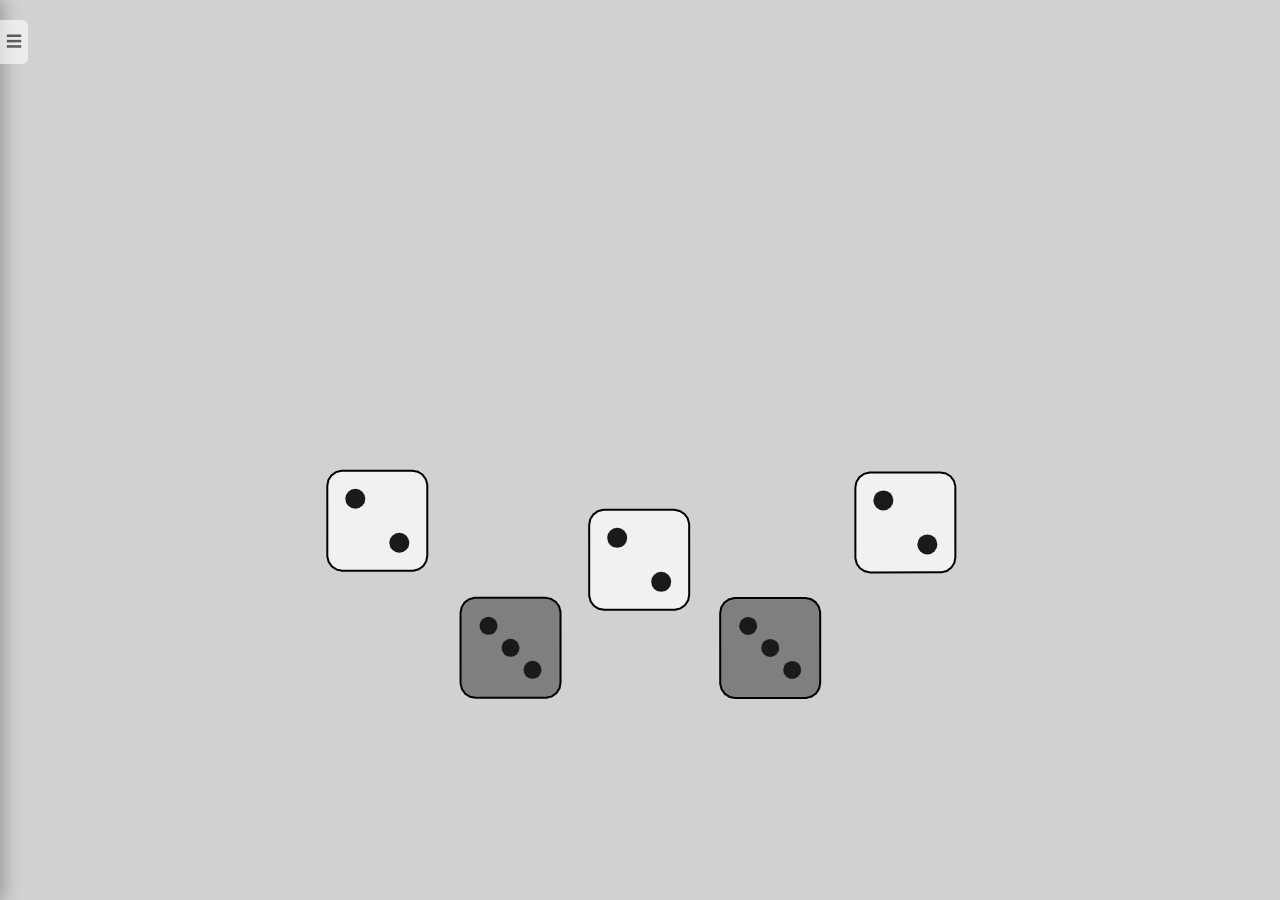
<file: index.html>
<!doctype html>

<html lang="ko">

<head>

  <meta charset="UTF-8" />

  <meta
    name="viewport"
    content="width=device-width, initial-scale=1.0, maximum-scale=1, user-scalable=no"
  />

  <title>과제 모음</title>


  <style>

    html,
    body {

      height: 100%;
      margin: 0;

      overflow: hidden;
      overscroll-behavior: none;

      -webkit-user-select: none;
      user-select: none;

      -webkit-touch-callout: none;

      font-family: sans-serif;

    }


    /* 목록은 화면 위로 미끄러져 나오는 서랍이라, 과제 화면 크기를 줄이지 않습니다. */
    #menu {

      position: fixed;

      top: 0;
      left: 0;

      width: 140px;
      height: 100%;

      padding: 20px;

      box-sizing: border-box;

      background: #ffffff;

      box-shadow: 4px 0 16px #0004;

      transform: translateX(-100%);

      transition: transform 0.25s ease;

      z-index: 10;

    }


    body.menu-open #menu {

      transform: translateX(0);

    }


    /* 왼쪽 가장자리에 붙은 탭: 누르면 목록이 열리고 닫힙니다. */
    #menu-tab {

      position: fixed;

      top: 20px;
      left: 0;

      width: 28px;
      height: 44px;

      padding: 0;

      border: 0;
      border-radius: 0 6px 6px 0;

      background: #ffffff;

      color: #121212;

      font-size: 16px;

      cursor: pointer;

      opacity: 0.6;

      transition: left 0.25s ease, opacity 0.15s ease;

      z-index: 11;

    }


    #menu-tab:hover,
    #menu-tab:focus-visible,
    body.menu-open #menu-tab {

      opacity: 1;

    }


    body.menu-open #menu-tab {

      left: 140px;

    }


    #menu a {

      display: block;

      margin-bottom: 10px;

      cursor: pointer;

      color: blue;

      text-decoration: underline;

    }


    #stage {

      position: fixed;

      top: 0;
      right: 0;
      bottom: 0;
      left: 0;

      overflow: hidden;

    }


    #viewer {

      display: block;

      width: 100%;
      height: 100%;

      border: 0;

    }


    /* 13_dicememo는 브라우저 90% 확대/축소와 같은 화면으로 보여줍니다.
       아이프레임을 1/0.9배 크기로 만든 뒤 0.9배로 줄여, 화면은 꽉 채우고 글자·요소 크기만 90%가 됩니다. */
    #stage.is-zoom-90 #viewer {

      width: calc(100% / 0.9);
      height: calc(100% / 0.9);

      transform: scale(0.9);
      transform-origin: 0 0;

    }

  </style>

</head>


<body>


  <button
    id="menu-tab"
    type="button"
    aria-controls="menu"
    aria-expanded="false"
    aria-label="과제 목록 열기"
    onclick="toggleMenu()">
    ☰
  </button>


  <div id="menu">

    <a onclick="loadHomework('dynamic-balance')">
      Homework1
    </a>

    <a onclick="loadHomework('Delete-Delete-Delete')">
      Homework2
    </a>

    <a onclick="loadHomework('13_dicememo')">
      imemoyoumemo
    </a>

  </div>


  <div id="stage">

    <iframe
      id="viewer"
      src="dynamic-balance/index.html">
    </iframe>

  </div>


  <script>

    function loadHomework(folderName) {

      document.getElementById("viewer").src =
        "./" + folderName + "/index.html";

      document.getElementById("stage").classList.toggle("is-zoom-90", folderName === "13_dicememo");

      toggleMenu(false);

    }


    function toggleMenu(open = !document.body.classList.contains("menu-open")) {

      document.body.classList.toggle("menu-open", open);

      const tab = document.getElementById("menu-tab");

      tab.setAttribute("aria-expanded", String(open));
      tab.setAttribute("aria-label", open ? "과제 목록 닫기" : "과제 목록 열기");
      tab.textContent = open ? "×" : "☰";

    }

  </script>


</body>

</html>
</file>
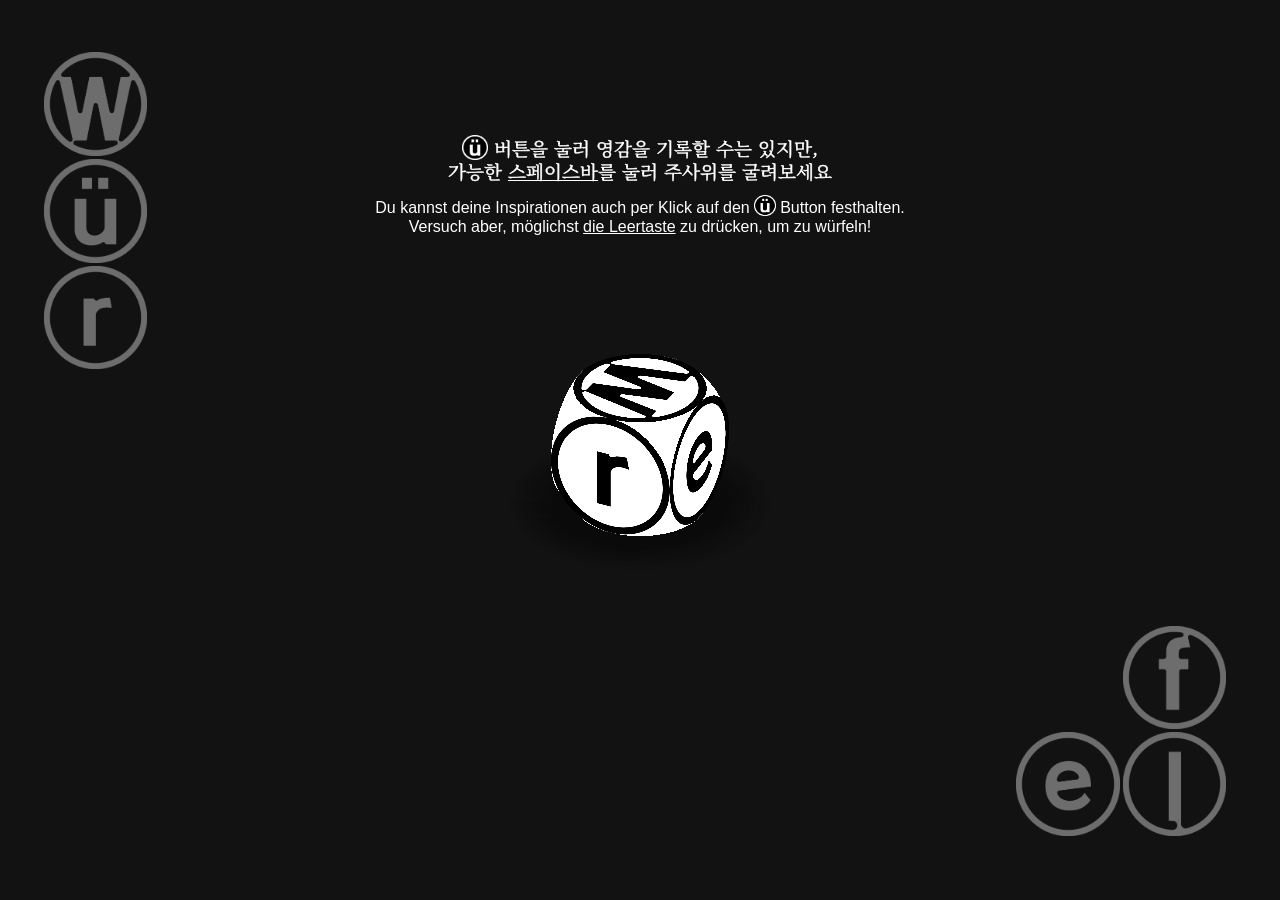
<file: 13_dicememo/index.html>
<!doctype html>
<html lang="ko">
<head>
  <meta charset="utf-8">
  <meta name="viewport" content="width=device-width, initial-scale=1">
  <!-- 아이패드 등 AppleMyungjo가 없는 기기에서도 지시문이 명조체로 보이도록 대체 글꼴을 불러옵니다. 맥에서는 AppleMyungjo가 먼저 쓰입니다. -->
  <link rel="preconnect" href="https://fonts.googleapis.com">
  <link rel="preconnect" href="https://fonts.gstatic.com" crossorigin>
  <link rel="stylesheet" href="https://fonts.googleapis.com/css2?family=Noto+Serif+KR:wght@400&display=swap">
  <title>Dice Memo</title>
  <style>
    * { box-sizing: border-box; }
    body { margin: 0; overflow: hidden; background: #121212; font-family: system-ui, sans-serif; }
    canvas { display: block; touch-action: none; }
    :root { --button-size: min(8.1vw, 13vh); }
    .instruction {
      position: fixed; z-index: 2; top: 15%; left: 50%;
      width: min(640px, 68vw); transform: translateX(-50%);
      text-align: center; color: #fff; pointer-events: none;
    }
    /* #121212 배경과 screen 합성 시 기본 버튼 색상은 #6d6d6d입니다. */
    .instruction[hidden] { display: none; }
    .instruction p { margin: 0; }
    .instruction .ko {
      font-family: "AppleMyungjo", "Batang", "Noto Serif KR", serif;
      font-size: 14pt; line-height: 16.8pt; font-weight: 400;
      -webkit-text-stroke: 0.5px currentColor;
    }
    .instruction .de {
      margin-top: 12px; font-family: "Apple SD Gothic Neo", sans-serif;
      font-size: 12pt; line-height: 14.4pt; font-weight: 400;
    }
    /* 안내 문구 속 작은 주사위 면: 화면 구석의 면 버튼과 같은 모양이라 그것이 버튼임을 알려줍니다. 여섯 면이 차례로 바뀝니다. */
    .inline-face { display: inline-block; width: 1.35em; height: 1.35em; vertical-align: -.24em; border-radius: 50%; }
    .inline-face img { display: block; width: 100%; height: 100%; filter: grayscale(1) invert(1); }
    .face-buttons { position: fixed; z-index: 3; display: grid; gap: 3px; mix-blend-mode: screen; }
    .face-buttons.left { top: 5.8%; left: 3.4%; grid-template-columns: var(--button-size); }
    .face-buttons.right {
      right: 4.2%; bottom: 7.1%;
      grid-template-columns: repeat(2, var(--button-size));
    }
    .face-button {
      width: var(--button-size); height: var(--button-size);
      padding: 0; border: 0; border-radius: 50%; background: transparent;
      cursor: pointer; opacity: 0.383966245; transition: opacity 160ms ease;
    }
    .face-button img { display: block; width: 100%; height: 100%; filter: grayscale(1) invert(1); }
    .face-button.is-selected { opacity: 1; }
    /* 터치 기기에서는 탭한 뒤 hover가 남지 않도록 실제 hover가 있는 기기에서만 적용합니다. */
    @media (hover: hover) { .face-button:hover { opacity: 1; } }
    /* 두 번 탭 확대와 탭 지연을 막고, 저장 안내도 누를 수 있게 합니다. */
    button, .save-hint { touch-action: manipulation; -webkit-tap-highlight-color: transparent; }
    .save-hint { cursor: pointer; }
    /* 클릭 후 스페이스바 입력으로 focus-visible이 되어도 외곽선을 표시하지 않습니다. */
    .face-button:focus, .face-button:focus-visible { outline: none; }
    .face-button[data-face="4"] { grid-column: 2; }
    .face-button[data-face="5"] { grid-column: 1; grid-row: 2; }
    .face-button[data-face="6"] { grid-column: 2; grid-row: 2; }
    @media (max-width: 600px) {
      :root { --button-size: min(13vw, 10vh); }
      .instruction { top: 20%; width: 90vw; }
      .instruction .ko { font-size: 12pt; line-height: 14.4pt; }
      .instruction .de { font-size: 10pt; line-height: 12pt; }
    }
    .memo {
      position: fixed;
      z-index: 2;
      margin: 0;
      padding: 16px;
      border: 0;
      border-radius: 2px;
      background: #fff;
      color: #222;
      font: 14px/1.6 system-ui, sans-serif;
      resize: none;
      box-shadow: 0 10px 30px #0005;
    }
    .memo::placeholder { color: #929292; }
    .memo:focus { outline: 2px solid #c9c9c9; outline-offset: 3px; }
    .memo[hidden] { display: none; }
    .add-note {
      position: fixed; z-index: 3; bottom: 30px; left: 50%; transform: translateX(-50%);
      border: 1px solid #ffffff35; border-radius: 999px; padding: 9px 15px;
      background: #121212; color: #a9afbd; font: 11px system-ui, sans-serif;
      letter-spacing: .08em; cursor: pointer;
    }
    .add-note:hover { color: #fff; border-color: #ffffff75; }
    .add-note:focus-visible { outline: 2px solid #fff; outline-offset: 4px; }
    #noteBoard { position: fixed; inset: 0; pointer-events: none; z-index: 2; }
    .note-card { position: absolute; background: white; border-radius: 2px; box-shadow: 0 10px 30px #0005; pointer-events: auto; }
    .note-card textarea { width: 100%; height: 100%; border: 0; padding: 32px 16px 16px; resize: none; background: transparent; color: #222; font: 14px/1.6 system-ui, sans-serif; border-radius: inherit; }
    .note-card textarea:focus { outline: 2px solid #c9c9c9; outline-offset: 3px; }
    .note-card textarea::placeholder { color: #929292; }
    .note-handle { position: absolute; top: 0; left: 0; right: 28px; height: 26px; line-height: 20px; text-align: center; color: #b4b4b4; cursor: grab; touch-action: none; user-select: none; }
    .note-handle:focus-visible { outline: 2px solid #999; outline-offset: -2px; }
    .dragging .note-handle { cursor: grabbing; }
    .dragging { box-shadow: 0 14px 40px #0008; }
    .note-close { position: absolute; top: 3px; right: 5px; padding: 0 4px; background: transparent; border: 0; color: #888; font-size: 18px; cursor: pointer; }
    .note-close:hover { color: #222; }
  </style>
  <link rel="stylesheet" href="writing.css?v=overlay-11">
  <script src="paper-curl.js?v=1"></script>
  <script src="seed-notes.js?v=3"></script>
  <script src="writing.js?v=dice-9"></script>
  <script src="../p5.min.js"></script>
  <script src="sketch.js?v=dice-4"></script>
  <script src="notes.js?v=notes-drag-3"></script>
  <link rel="stylesheet" href="remember.css?v=5">
  <script src="remember.js?v=2"></script>
  <link rel="stylesheet" href="memo-theme.css?v=6">
  <link rel="stylesheet" href="find.css?v=4">
  <script src="find.js?v=4"></script>
<script src="../addons/matter.min.js"></script>
<script src="lolling.js?v=5"></script>
<link rel="stylesheet" href="lolling.css?v=5">
<link rel="stylesheet" href="experiment.css?v=14">
<script src="experiment.js?v=5"></script>
<link rel="stylesheet" href="ui-style.css?v=10">
</head>
<body>
  <!-- 화면 이름표: 열린 화면에 따라 왼쪽 위 구석에 표시됩니다(시작 화면에서는 숨김). -->
  <div id="viewLabel" aria-hidden="true"></div>
  <main></main>
  <div id="noteBoard"></div>
  <textarea id="wMemo" class="memo" hidden aria-label="W 메모지"></textarea>
  <section class="instruction" aria-label="사용 안내">
    <p class="ko" lang="ko"><span class="inline-face" aria-hidden="true"><img src="assets/face-1.png" alt=""></span> 버튼을 눌러 영감을 기록할 수는 있지만,<br>가능한 <u>스페이스바</u>를 눌러 주사위를 굴려보세요</p>
    <p class="de" lang="de">Du kannst deine Inspirationen auch per Klick auf den <span class="inline-face" aria-hidden="true"><img src="assets/face-1.png" alt=""></span> Button festhalten.<br>Versuch aber, möglichst <u>die Leertaste</u> zu drücken, um zu würfeln!</p>
  </section>
  <nav class="face-buttons left" aria-label="W ü r">
    <button class="face-button" data-face="1" type="button" aria-label="W"><img src="assets/face-1.png" alt=""></button>
    <button class="face-button" data-face="2" type="button" aria-label="ü"><img src="assets/face-2.png" alt=""></button>
    <button class="face-button" data-face="3" type="button" aria-label="r"><img src="assets/face-3.png" alt=""></button>
  </nav>
  <nav class="face-buttons right" aria-label="f e l">
    <button class="face-button" data-face="4" type="button" aria-label="f"><img src="assets/face-4.png" alt=""></button>
    <button class="face-button" data-face="5" type="button" aria-label="e"><img src="assets/face-5.png" alt=""></button>
    <button class="face-button" data-face="6" type="button" aria-label="l"><img src="assets/face-6.png" alt=""></button>
  </nav>
  <section id="writingView" hidden aria-label="W 기록하기">
    <section id="findArchive" aria-label="날짜로 고르는 이전 메모"></section>
    <p id="findStatus" role="status" aria-live="polite"></p>
    <section class="overlay-source-stack" aria-label="무작위 이전 기록 두 개">
      <article class="source-note source-note-back">
        <p class="source-text"></p><h2 class="source-date writing-serif"></h2>
      </article>
      <article class="source-note source-note-front">
        <h2 class="source-date writing-serif"></h2><p class="source-text"></p>
      </article>
    </section>
    <button id="writingClose" class="writing-close" type="button" aria-label="시작화면으로 돌아가기" title="닫기 (Esc)"></button>
    <div class="writing-column">
      <p class="writing-prompt writing-serif">지금 당신의 머리 속에는<br>어떤 생각이 떠오르나요?</p>
      <div class="writing-date-area">
          <button id="writingDateButton" class="date-button writing-serif" type="button" aria-expanded="false" aria-controls="writingDatePanel"></button>
          <div id="writingDatePanel" class="date-panel" hidden>
            <input id="writingDate" type="date" aria-label="기록 날짜 변경">
          </div>
      </div>
      <div class="paper-stack">
        <article id="writingPaper" class="writing-paper">
          <textarea id="writingInput" class="writing-input" aria-label="기록 내용" aria-describedby="saveHint" spellcheck="false"></textarea>
          <p id="saveHint" class="save-hint writing-serif" title="Shift+Enter로 줄바꿈">ENTER로 저장하기</p>
        </article>
      </div>
    </div>
  </section>
  <section id="rememberView" hidden aria-label="R 기억하기">
    <button id="rememberClose" class="writing-close" type="button" aria-label="기억하기 닫기" title="닫기 (Esc)"></button>
    <div class="remember-center">
      <div id="rememberDeck" tabindex="0" role="region" aria-label="저장한 기록 카드" aria-describedby="rememberHint"></div>
      <nav class="memory-nav" aria-label="기록 넘기기">
        <button id="memoryPrevious" type="button" aria-label="이전 기록">←</button>
        <span id="rememberStatus" role="status" aria-live="polite"></span>
        <button id="memoryNext" type="button" aria-label="다음 기록">→</button>
      </nav>
      <p id="rememberHint"></p>
    </div>
  </section>
<section id="lollingView" hidden aria-label="L 유희하기">

<div id="lollingField"></div><p id="lollingEmpty" hidden>저장한 메모가 아직 없어요. W 기록하기에서 생각을 남겨주세요.</p>
<button id="lollingClose" class="writing-close" aria-label="유희하기 닫기" title="닫기 (Esc)"></button></section>
  <section id="experimentView" hidden aria-label="E 실험하기">
    <p id="experimentEmpty" hidden>저장한 메모가 아직 없어요. W 기록하기에서 생각을 남겨주세요.</p>
    <div class="experiment-stage">
      <div class="experiment-machine">
        <div id="experimentReels" role="group" aria-label="무작위 기록 세 줄"></div>
        <button id="experimentLever" class="slot-lever" type="button" aria-label="손잡이를 당겨 다시 돌리기" title="손잡이 당기기 (Space)">
          <span class="lever-base"></span><span class="lever-arm"><span class="lever-knob"></span></span>
        </button>
      </div>
      <div class="experiment-lower">
      <p id="experimentStatus" role="status" aria-live="polite"></p>
      <div class="experiment-paper">
        <textarea id="experimentInput" aria-label="조합을 보고 떠오른 생각" aria-describedby="experimentSaveHint" placeholder="세 기록을 나란히 두고 떠오른 생각을 적어보세요" spellcheck="false"></textarea>
        <p id="experimentSaveHint" class="save-hint writing-serif" title="Shift+Enter로 줄바꿈">ENTER로 저장하기</p>
      </div>
      </div>
    </div>
    <button id="experimentClose" class="writing-close" type="button" aria-label="실험하기 닫기" title="닫기 (Esc)"></button>
  </section>
</body>
</html>
</file>
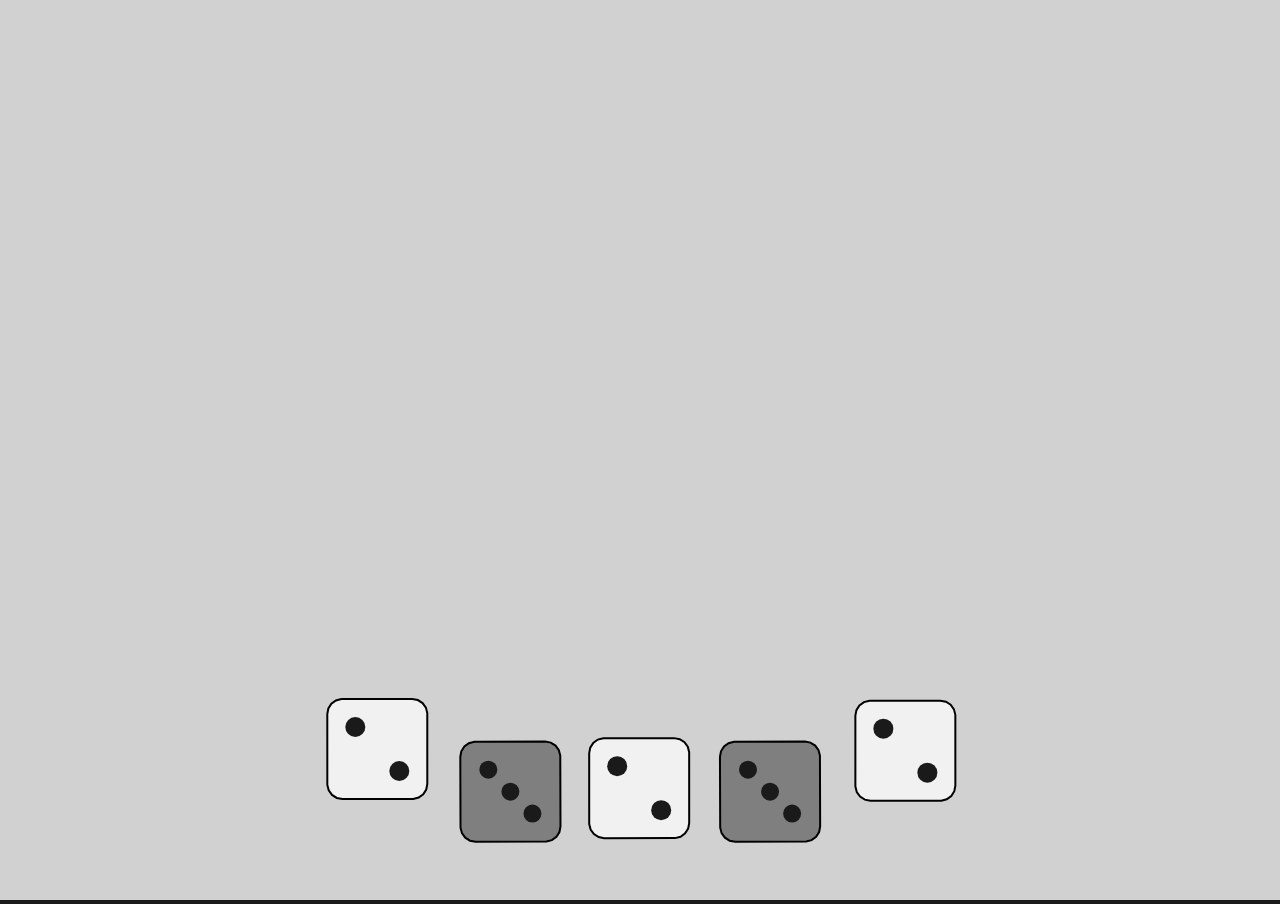
<file: dynamic-balance/index.html>
<!doctype html>
<html lang="">
  <head>
    <meta charset="utf-8" />
    <meta name="viewport" content="width=device-width, initial-scale=1.0" />
    <title>p5.js example</title>
    <style>
      body {
        padding: 0;
        margin: 0;
        background-color: #1b1b1b;

        overflow: none;
        overscroll-behavior: none;
        user-select: none;
        -webkit-user-select: none;
        -webkit-touch-callout: none;
      }
    </style>
    <script src="../p5.min.js"></script>
    <!-- <script src="../addons/p5.sound.js"></script> -->
    <script src="../addons/matter.js"></script>
    <script src="sketch.js"></script>
  </head>

  <body>
    <main></main>
  </body>
</html>
</file>
<file: 13_dicememo/writing.css>
body.is-writing .face-buttons, body.is-writing .instruction { display: none; }
#writingView[hidden] { display: none; }
#writingView { position: fixed; inset: 0; z-index: 4; pointer-events: none; }
.writing-close { position: absolute; right: 2%; top: 3%; width: clamp(40px, 4vw, 78px); aspect-ratio: 1; border: 0; padding: 0; background: #6d6d6d; mask: url('assets/buttonX.png') center / contain no-repeat; -webkit-mask: url('assets/buttonX.png') center / contain no-repeat; cursor: pointer; pointer-events: auto; }
.writing-close:hover, .writing-close:focus-visible { background: #fff; }
.writing-label { position: absolute; left: 58%; top: 13%; margin: 0; color: #bcbcbc; font: 16px 'Apple SD Gothic Neo', sans-serif; }
.writing-column { position: absolute; top: 14.8%; right: 7.8%; width: 24.7%; height: 74.2%; display: flex; flex-direction: column; pointer-events: auto; }
.writing-prompt { color: #fff; text-align: center; margin: 0 0 30px; }
.writing-serif { font-family: 'AppleMyungjo', 'Batang', 'Noto Serif KR', serif; font-size: 14pt; line-height: 16.8pt; font-weight: 400; -webkit-text-stroke: .5px currentColor; }
.paper-stack { position: relative; flex: 1; min-height: 0; perspective: 1400px; background: #fff; }
.writing-paper { position: absolute; inset: 0; background: #fff; display: flex; flex-direction: column; padding: 22px 12% 28px; transform-origin: center top; backface-visibility: hidden; }
.date-button { border: 0; padding: 0; background: none; color: #121212; cursor: pointer; text-align: left; white-space: nowrap; }
.date-button::before { content: '▼'; margin-left: -20px; margin-right: 16px; font-size: 14px; }
.date-panel { background: #fff; padding: 12px 0; }
.date-panel input { width: 100%; font: 16px 'Apple SD Gothic Neo', sans-serif; }
.writing-input { flex: 1; min-height: 0; width: 100%; margin-top: 40px; padding: 0; border: 0; outline: none; resize: none; color: #121212; caret-color: #000; background: transparent; font: 14px/1.5 'Apple SD Gothic Neo', sans-serif; }
.save-hint { margin: 24px 0 0; text-align: center; color: #bcbcbc; font-size: 12pt; line-height: 14.4pt; }
.paper-copy { pointer-events: none; z-index: 2; white-space: pre-wrap; overflow: visible; backface-visibility: visible; transform-style: preserve-3d; }
.paper-copy > * { backface-visibility: hidden; }
/* 뒤집힌 면은 글씨가 비치지 않는 흰 종이로 표시합니다. */
.paper-copy::after { content: ''; position: absolute; inset: 0; background: linear-gradient(to bottom, #e9e9e9, #fff 24%, #f5f5f5); transform: rotateX(180deg) translateZ(1px); backface-visibility: hidden; }
.paper-copy .saved-body { flex: 1; margin-top: 40px; overflow: hidden; font: 14px/1.5 'Apple SD Gothic Neo', sans-serif; }
@media (max-width: 1000px) {
 .writing-column { right: 6%; width: 36%; }
 .writing-label { left: 43%; }
}
@media (max-width: 600px) {
 .writing-column { top: 12%; right: 7%; width: 86%; height: 68%; }
 .writing-label { top: 4%; left: 7%; }
 .writing-prompt { margin-bottom: 20px; }
 .writing-paper { padding: 20px 10% 22px; }
 .writing-input { margin-top: 28px; }
 .writing-close { top: 3%; right: 6%; }
}
@media (max-height: 500px) and (min-width: 601px) {
 .writing-column { top: 8%; height: 87%; width: 42%; right: 9%; }
 .writing-prompt { margin-bottom: 12px; }
 .writing-label { left: 30%; }
 .writing-input { margin-top: 20px; }
}

/* 곡면의 각 조각은 앞면 글씨와 흰 뒷면을 독립적으로 표시합니다. */
.paper-curl { position: absolute; inset: 0; z-index: 3; pointer-events: none; transform-style: preserve-3d; }
.paper-curl-tile { position: absolute; left: 0; top: 0; transform-origin: 0 0; transform-style: preserve-3d; }
.paper-curl-front, .paper-curl-back { position: absolute; inset: 0; backface-visibility: hidden; }
.paper-curl-front { overflow: hidden; background: white; }
.paper-curl-back { background: #bcbcbc; transform: rotateY(180deg) translateZ(0.1px); }
.paper-curl-content { margin: 0; transform: none; transform-style: flat; }
.paper-curl-content::after { display: none; }
.paper-curl-shade { position: absolute; inset: 0; background: #000; pointer-events: none; }

/* 새 종이에 떨어지는 부드러운 그림자: 휘어진 면과 분리해 격자 무늬를 방지합니다. */
.paper-cast-shadow { position: absolute; top: 0; left: 0; width: 100%; z-index: 2; pointer-events: none; background: linear-gradient(to bottom, #0002, #000b); transform-origin: center top; }
.paper-curl { transform-origin: center top; }

/* W 기록하기 전용 흰색 테마 */
body.is-writing { background: #fff; }
.writing-prompt { color: #121212; margin-bottom: 0; -webkit-text-stroke: 1px currentColor; }
.writing-date-area { margin-top: 3.75vh; margin-bottom: 14px; padding: 0 15%; }
.date-panel { background: #fff; }
.paper-stack, .writing-paper, .paper-curl-front { background: #121212; }
.writing-paper { color: #fff; }
.writing-input { color: #fff; caret-color: #fff; margin-top: 0; }
.save-hint { color: #bcbcbc; }
.paper-copy .saved-body { margin-top: 0; }
.writing-close { background: #bcbcbc; }
.writing-wordmark { position: absolute; left: 4.2%; top: 8%; width: 48.5%; pointer-events: none; user-select: none; }
.writing-distort { display: block; width: 100%; height: auto; }
@media (min-width: 601px) and (max-width: 1000px) {
  .writing-wordmark { width: 51%; }
}
@media (max-width: 600px) {
  .writing-wordmark { width: 86%; left: 7%; top: 7%; }
  .writing-column { top: 29%; height: 51%; }
  .writing-date-area { margin-top: 16px; margin-bottom: 12px; padding: 0 10%; }
}
@media (max-height: 500px) and (min-width: 601px) {
  .writing-wordmark { width: 43%; top: 15%; }
  .writing-date-area { margin-top: 12px; margin-bottom: 10px; }
}

/* Ü 중첩하기: 과거 두 기록과 새 기록을 나란히 배치합니다. */
.overlay-wordmark, .overlay-source-stack { display: none; }
.is-overlay .writing-wordmark { display: none; }
.is-overlay .overlay-wordmark { display: block; position: absolute; left: 4.2%; top: 9%; width: 33.5%; }
.overlay-wordmark img { display: block; width: 100%; height: auto; }
.is-overlay .overlay-source-stack { display: block; position: absolute; left: 41.4%; top: 12%; width: 23.9%; height: 77%; pointer-events: auto; }
.source-note { position: absolute; margin: 0; width: 100%; padding: 28px 12%; display: flex; flex-direction: column; }
.source-date { margin: 0; text-align: center; flex: none; }
.source-text { margin: 0; white-space: pre-wrap; overflow-wrap: anywhere; font: 14px/1.4 'Apple SD Gothic Neo', sans-serif; overflow-y: auto; min-height: 0; }
.source-note-back { top: 26.4%; bottom: 0; background: #333; color: white; padding-top: 34%; }
.source-note-back .source-text { position: absolute; top: calc(36.82% + 18px); bottom: 88px; left: 12%; right: 12%; }
.source-note-back .source-date { margin-top: auto; }
.source-note-front { top: 0; height: 53.5%; background: #bcbcbc; color: #121212; padding: 28px 5.5% 20px; }
.source-note-front .source-text { margin-top: auto; max-height: 56%; border-radius: 24px; padding: 20px 7%; background: #bcbcbc; position: relative; }
/* 겹친 구간은 어두운 바탕 위에 회색 메모가 얹힌 모양입니다. */
.source-note-front { background: linear-gradient(to bottom, #bcbcbc 49%, #242424 49%); }
.source-note-front.is-empty .source-text { color: #333; }
.is-overlay .writing-prompt { min-height: 44.8px; }
.is-overlay .writing-column { height: 48%; top: 14%; }
.is-overlay .writing-date-area { margin-top: 3.5vh; }
.is-overlay .writing-paper { padding: 24px 7% 22px; }
@media (min-width: 601px) and (max-width: 1000px) {
  .is-overlay .overlay-wordmark { left: 3%; width: 28%; }
  .is-overlay .overlay-source-stack { left: 33%; width: 29%; }
  .is-overlay .writing-column { right: 3%; width: 32%; height: 62%; }
  .source-note { padding-left: 8%; padding-right: 8%; }
  .source-date { font-size: 11pt; line-height: 1.3; }
}
@media (max-width: 600px) {
  body.is-overlay { overflow-y: auto; }
  .is-overlay #writingView { position: absolute; min-height: 1250px; height: max(100vh,1250px); }
  .is-overlay .overlay-wordmark { left: 7%; top: 36px; width: 44%; }
  .is-overlay .overlay-source-stack { left: 7%; top: 270px; width: 86%; height: 420px; }
  .is-overlay .writing-column { left: 7%; right: auto; top: 740px; width: 86%; height: 460px; }
  .is-overlay .writing-close { position: fixed; }
  .source-note-back { padding-top: 30%; }
}
</file>
<file: 13_dicememo/remember.css>
#rememberView[hidden] { display: none; }
#rememberView { position: fixed; inset: 0; z-index: 5; pointer-events: none; color: #121212; }
.remember-center { position: absolute; left: 50%; top: 53%; transform: translate(-50%,-50%); width: min(400px, 70vw); pointer-events: auto; }
#rememberDeck { position: relative; height: min(480px, 61vh); outline: none; }
.memory-card { position: absolute; inset: 0; display: flex; flex-direction: column; padding: 32px; background: #f7f7f7; border: 1px solid #ddd; border-radius: 6px; box-shadow: 0 8px 24px #0000000b; transform: translateY(calc(var(--depth, 0) * -23px)) scale(calc(1 - var(--depth, 0) * .055)); transform-origin: center top; transition: transform .25s ease; touch-action: pan-y; cursor: grab; user-select: none; }
.memory-card:not(:last-child) { background: #e5e5e5; pointer-events: none; }
.memory-card:not(:last-child) > * { visibility: hidden; }
.memory-card h2 { margin: 0; padding-bottom: 22px; border-bottom: 1px solid #bcbcbc; font-size: 14pt; }
.memory-body { flex: 1; min-height: 0; overflow-y: auto; overscroll-behavior: contain; white-space: pre-wrap; overflow-wrap: anywhere; margin: 26px 0; font: 16px/1.65 'Apple SD Gothic Neo', sans-serif; }
.memory-number { font: 12px 'Apple SD Gothic Neo', sans-serif; letter-spacing: .12em; color: #6d6d6d; }
.memory-card.is-dragging { cursor: grabbing; transition: none; }
.memory-nav { display: flex; align-items: center; justify-content: center; gap: 24px; margin-top: 24px; font: 13px 'Apple SD Gothic Neo', sans-serif; }
.memory-nav button { width: 36px; height: 36px; border-radius: 50%; border: 1px solid #bcbcbc; background: transparent; color: #121212; cursor: pointer; font-size: 20px; }
@media (hover: hover) { .memory-nav button:hover:not(:disabled) { background: #121212; color: white; } }
.memory-nav button:disabled { opacity: .25; cursor: default; }
#rememberHint { text-align: center; margin: 12px 0 0; font: 13px 'Apple SD Gothic Neo', sans-serif; color: #6d6d6d; }
.memory-empty { justify-content: center; cursor: default; }
.memory-empty p { font: 15px/1.7 'Apple SD Gothic Neo', sans-serif; }
#rememberDeck:focus-visible .memory-card:last-child { outline: 1px solid #6d6d6d; outline-offset: 4px; }
@media(max-width:600px) { .remember-center { width: 78vw; top: 49%; } #rememberDeck { height: 53dvh; } .memory-card { padding: 24px; } .memory-card h2 { font-size: 12pt; } .memory-body { font-size: 15px; } }
@media(prefers-reduced-motion:reduce) { .memory-card { transition: none; } }

/* 기억하기 화면의 어두운 배경과 하단 안내 대비 */
body.is-remember { background: #121212; }
.is-remember .memory-nav { color: #bcbcbc; }
.is-remember .memory-nav button { color: #bcbcbc; }
@media (hover: hover) { .is-remember .memory-nav button:hover:not(:disabled) { background: #fff; color: #121212; } }
.is-remember #rememberHint { color: #bcbcbc; }

/* 카드 아래: 번호 + 삭제 버튼 */
.memory-foot { display: flex; align-items: center; justify-content: space-between; gap: 12px; }
.memory-delete { padding: 6px 10px; border: 1px solid #bcbcbc; border-radius: 6px; background: transparent; color: #6d6d6d; font: 12px 'Apple SD Gothic Neo', sans-serif; cursor: pointer; touch-action: manipulation; transition: color .15s, background .15s, border-color .15s; }
@media (hover: hover) { .memory-delete:hover { border-color: #121212; color: #121212; } }
.memory-delete.is-confirm { border-color: #121212; background: #121212; color: #fff; }
</file>
<file: 13_dicememo/memo-theme.css>
/* 시작화면의 명조 제목 + 고딕 본문을 세 기록 화면에서 공유합니다. */
:root { --memo-sans: 'Apple SD Gothic Neo', sans-serif; --memo-serif: 'AppleMyungjo', 'Batang', 'Noto Serif KR', serif; }
body.is-writing { background: #121212; }
.writing-serif, .memory-card h2 { font-family: var(--memo-serif); font-size: 14pt; line-height: 16.8pt; font-weight: 400; -webkit-text-stroke: .5px currentColor; }
.writing-prompt { color: #fff; -webkit-text-stroke: 1px currentColor; margin: 0 0 26px; }
.writing-input, .paper-copy .saved-body, .source-text, .memory-body, .memory-empty p { font: 12pt/1.5 var(--memo-sans); -webkit-text-stroke: 0; }
.save-hint, #rememberHint, .memory-nav, .memory-number { font: 12pt/14.4pt var(--memo-sans); -webkit-text-stroke: 0; letter-spacing: 0; }
.writing-wordmark { left: 7%; top: 21%; width: 34%; }
.writing-distort, .overlay-wordmark img { filter: invert(1); mix-blend-mode: screen; }
.writing-column { top: 15%; right: 13%; width: min(400px, 36vw); height: 73%; }
.writing-date-area { margin: 0; padding: 24px 32px 20px; background: #f7f7f7; border: 1px solid #ddd; border-bottom: 0; border-radius: 6px 6px 0 0; }
.date-button { color: #121212; white-space: normal; }
.date-button::before { margin-left: 0; margin-right: 10px; font-size: 11px; }
.date-panel { background: #f7f7f7; }
.paper-stack { background: #f7f7f7; border: 1px solid #ddd; border-top: 0; border-radius: 0 0 6px 6px; box-shadow: 0 8px 24px #0000000b; }
.writing-paper, .paper-curl-front { background: #f7f7f7; color: #121212; }
.writing-paper, .is-overlay .writing-paper { padding: 12px 32px 26px; border-radius: 0 0 6px 6px; }
.writing-input { margin: 0; color: #121212; caret-color: #121212; border-top: 1px solid #d5d5d5; padding-top: 22px; }
.save-hint { color: #6d6d6d; }
.paper-copy .saved-body { margin: 0; padding-top: 23px; }
.is-overlay .overlay-wordmark { left: 5%; top: 12%; width: 21%; }
.is-overlay .overlay-source-stack { left: 31%; top: 22%; width: 28%; height: 63%; }
.is-overlay .writing-column { top: 15%; right: 6%; width: 29%; height: 70%; }
.is-overlay .writing-prompt { min-height: 0; }
.is-overlay .writing-date-area { margin: 0; }
.source-note { border: 1px solid #d5d5d5; border-radius: 6px; padding: 24px; box-shadow: 0 8px 24px #0000000b; }
.source-note-front { top: 0; left: -5%; width: 95%; height: 52%; background: #f7f7f7; color: #121212; }
.source-note-back { top: 43%; bottom: 0; left: 5%; width: 95%; padding: 24px; background: #dedede; color: #121212; }
.source-date { text-align: left; }
.source-note-front .source-text { position: static; margin: 20px 0 0; padding: 16px 0 0; border-top: 1px solid #bcbcbc; border-radius: 0; background: transparent; flex: 1; max-height: none; }
.source-note-back .source-text { position: static; margin: 20px 0 0; padding: 16px 0 0; border-top: 1px solid #bcbcbc; flex: 1; }
.source-note-back .source-date { order: -1; margin: 0; padding-top: 16px; }
.memory-body { line-height: 1.5; }
@media (max-width: 1000px) and (min-width: 601px) {
 .writing-column { right: 7%; width: 43%; }
 .writing-wordmark { left: 5%; width: 36%; }
 .is-overlay .overlay-wordmark { left: 5%; top: 5%; width: 15%; }
 .is-overlay .overlay-source-stack { left: 8%; top: 29%; width: 36%; height: 59%; }
 .is-overlay .writing-column { right: 6%; top: 18%; width: 42%; height: 70%; }
 .writing-date-area, .source-note { padding-left: 22px; padding-right: 22px; }
 .writing-paper, .is-overlay .writing-paper { padding-left: 22px; padding-right: 22px; }
}
@media (max-width: 600px) {
 .writing-wordmark { top: 5%; left: 7%; width: 53%; }
 .writing-column { top: 25%; right: 7%; width: 86%; height: 57%; }
 .writing-prompt { margin-bottom: 18px; }
 .writing-date-area { padding: 20px 24px 16px; }
 .writing-paper, .is-overlay .writing-paper { padding: 8px 24px 22px; }
 body.is-overlay { overflow-y: auto; }
 .is-overlay #writingView { position: absolute; height: 1330px; min-height: 100vh; }
 .is-overlay .overlay-wordmark { left: 7%; top: 28px; width: 33%; }
 .is-overlay .overlay-source-stack { left: 10%; top: 230px; width: 80%; height: 430px; }
 .is-overlay .writing-column { left: 7%; right: auto; top: 720px; width: 86%; height: 530px; }
 .source-note { padding: 22px; }
 .writing-close { position: fixed; z-index: 10; }
}
@media (max-height: 500px) and (min-width: 601px) {
 .writing-column, .is-overlay .writing-column { top: 8%; height: 85%; }
 .writing-prompt { margin-bottom: 14px; }
 .writing-date-area { padding-top: 14px; padding-bottom: 12px; }
}

/* Überlagern의 기존 세로 중첩 메모 형식을 유지합니다. */
.is-overlay .overlay-source-stack { left: 41.4%; top: 12%; width: 23.9%; height: 77%; }
.is-overlay .overlay-wordmark { left: 4.2%; top: 9%; width: 33.5%; }
.is-overlay .source-note { left: 0; width: 100%; border: 0; border-radius: 0; box-shadow: none; display: flex; flex-direction: column; }
.is-overlay .source-date { text-align: center; }
.is-overlay .source-note-front { top: 0; height: 53.5%; padding: 28px 5.5% 20px; background: linear-gradient(to bottom, #bcbcbc 49%, #242424 49%); color: #121212; }
.is-overlay .source-note-front .source-text { position: relative; margin-top: auto; flex: none; max-height: 56%; padding: 20px 7%; border: 0; border-radius: 24px; background: #bcbcbc; }
.is-overlay .source-note-back { top: 26.4%; bottom: 0; height: auto; padding: 28px 12%; background: #333; color: #fff; }
.is-overlay .source-note-back .source-text { position: absolute; top: calc(36.82% + 18px); bottom: 88px; left: 12%; right: 12%; margin: 0; padding: 0; border: 0; }
.is-overlay .source-note-back .source-date { order: 0; margin-top: auto; padding: 0; }
.is-overlay .writing-column { top: 14%; right: 7.8%; width: 24.7%; height: 48%; }
.is-overlay .writing-prompt { margin-bottom: 0; min-height: 44.8px; }
.is-overlay .writing-date-area { margin: 3.5vh 0 14px; padding: 0 15%; border: 0; border-radius: 0; background: transparent; }
.is-overlay .date-button { color: #fff; }
.is-overlay .paper-stack { background: #121212; border: 0; border-radius: 0; box-shadow: none; }
.is-overlay .writing-paper, .is-overlay .paper-curl-front { background: #121212; color: #fff; border-radius: 0; }
.is-overlay .writing-paper { padding: 24px 7% 22px; }
.is-overlay .writing-input { color: #fff; caret-color: #fff; border: 0; padding: 0; }
.is-overlay .save-hint { color: #bcbcbc; }
@media (min-width: 601px) and (max-width: 1000px) {
 .is-overlay .overlay-wordmark { left: 3%; width: 28%; }
 .is-overlay .overlay-source-stack { left: 33%; width: 29%; }
 .is-overlay .writing-column { right: 3%; width: 32%; height: 62%; }
}
@media (max-width: 600px) {
 .is-overlay #writingView { min-height: 1250px; height: max(100vh,1250px); }
 .is-overlay .overlay-wordmark { left: 7%; top: 36px; width: 44%; }
 .is-overlay .overlay-source-stack { left: 7%; top: 270px; width: 86%; height: 420px; }
 .is-overlay .writing-column { left: 7%; right: auto; top: 740px; width: 86%; height: 460px; }
}

/* 내용이 길어지면 날짜 아래의 여백을 먼저 사용하고, 한계에서만 스크롤합니다. */
.is-overlay .source-note-front .source-date { flex: 0 0 auto; margin-bottom: 18px; }
.is-overlay .source-note-front .source-text {
 flex: 0 1 auto; min-height: 0; max-height: none; height: auto;
 margin-top: auto; overflow-y: auto; overflow-x: hidden;
 overscroll-behavior: contain; overflow-wrap: anywhere;
}
/* 아래 기록도 날짜 높이를 실제 글자 크기로 확보해 서로 겹치지 않게 합니다. */
.is-overlay .source-note-back {
 display: grid; grid-template-rows: 36.82% minmax(0, 1fr) auto;
 row-gap: 18px; padding-top: 0;
}
.is-overlay .source-note-back .source-text {
 position: static; grid-row: 2; align-self: start;
 min-height: 0; max-height: 100%; height: auto;
 margin: 0; overflow-y: auto; overflow-x: hidden;
 overscroll-behavior: contain; overflow-wrap: anywhere;
}
.is-overlay .source-note-back .source-date { grid-row: 3; margin: 0; }
.is-overlay .source-text { scrollbar-width: thin; scrollbar-color: #888 transparent; }
.is-overlay .source-text::-webkit-scrollbar { width: 6px; }
.is-overlay .source-text::-webkit-scrollbar-track { background: transparent; }
.is-overlay .source-text::-webkit-scrollbar-thumb { background: #888; border-radius: 6px; }

/* 두 기록이 메모 길이에 따라 늘어나는 하나의 세로 흐름이 됩니다.
   앞 기록: 회색 날짜 머리 + 말풍선(빈 공간을 먼저 채운 뒤 아래로 늘어남)
   뒤 기록: 남은 공간을 채우고, 자리가 모자랄 때는 앞 기록의 빈 공간부터 줄인 뒤 스크롤합니다. */
.is-overlay .overlay-source-stack { display: flex; flex-direction: column; container-type: size; }
.is-overlay .source-note { position: relative; inset: auto; width: 100%; height: auto; margin: 0; }
.is-overlay .source-note-front {
 order: -1; flex: 0 1 53.5cqh; min-height: auto; display: flex; flex-direction: column; row-gap: 18px;
 padding: 0 5.5% 20px; background: #242424;
}
.is-overlay .source-note-front .source-date {
 flex: none; height: 26.4cqh; margin: 0 -6.2%; padding-top: 28px; background: #bcbcbc;
}
.is-overlay .source-note-front .source-text {
 position: static; flex: 0 1 auto; min-height: 0; margin-top: auto;
 /* 뒤 기록의 날짜 칸까지 닿으면 그때부터 스크롤합니다. */
 max-height: calc(73.6cqh - 38px - max(26cqh, 160px));
}
.is-overlay .source-note-back {
 flex: 1 1 auto; min-height: max(26cqh, 160px); display: flex; flex-direction: column; row-gap: 18px;
 padding: 18px 12% 28px;
}
.is-overlay .source-note-back .source-text { position: static; flex: 0 1 auto; min-height: 0; max-height: none; }
.is-overlay .source-note-back .source-date { flex: none; margin-top: auto; }
</file>
<file: 13_dicememo/find.css>
#findArchive, #findStatus { display: none; }
.is-find #findArchive { display: grid; grid-template-columns: repeat(2,minmax(0,1fr)); gap: 16px; align-content: start; position: absolute; left: 5.5%; top: 15%; width: 23%; height: 70%; overflow-y: auto; pointer-events: auto; padding: 4px; }
.find-card { aspect-ratio: .84; border: 1px solid transparent; border-radius: 4px; padding: 16px 12px; display: flex; align-items: flex-end; background: #d2d2d2; color: #555; cursor: pointer; text-align: left; font: 11px/1.4 var(--memo-sans); transition: transform .2s,background .2s; }
.find-card:nth-child(4n+2), .find-card:nth-child(4n+3) { background: #8f8f8f; color: #fff; }
@media (hover: hover) { .find-card:hover { background: #eee; color: #121212; transform: translateY(-3px); } }
.find-card:focus-visible, .find-card[aria-pressed=true] { outline: 1px solid #fff; outline-offset: 2px; }
.is-find .writing-column { left: auto; right: 7%; top: 21%; width: 27%; height: 60%; }
.is-find .writing-prompt { margin-bottom: 22px; }
.is-find .writing-date-area { padding: 18px 24px; }
.is-find .writing-paper { padding: 8px 24px 22px; }
.is-find #findStatus { display: block; position: absolute; left: 5.5%; top: 87%; width: 23%; margin: 0; color: #bcbcbc; text-align: center; font: 12px/1.5 var(--memo-sans); }
.find-empty { color: #bcbcbc; grid-column: 1 / -1; font: 12pt/1.5 var(--memo-sans); }
.find-flyer { position: fixed; z-index: 20; pointer-events: none; transform-origin: top left; transform-style: preserve-3d; }
.find-flyer-front, .find-flyer-back { position: absolute; inset: 0; border-radius: 4px; backface-visibility: hidden; padding: 16px; overflow: hidden; font: 12px/1.5 var(--memo-sans); }
.find-flyer-back { background: #bcbcbc; color: #121212; display: flex; align-items: flex-end; }
.find-flyer-front { background: #f7f7f7; color: #121212; transform: rotateY(180deg); white-space: pre-wrap; }
@media(max-width:700px) {
 .is-find #writingView { position: absolute; height: 1300px; }
 body.is-find { overflow-y: auto; }
 .is-find #findArchive { left: 7%; top: 180px; width: 86%; height: 320px; grid-template-columns: repeat(3,minmax(0,1fr)); }
 .is-find #findStatus { left: 7%; top: 520px; width: 86%; }
 .is-find .writing-column { left: 7%; right: auto; top: 600px; width: 86%; height: 570px; }
 .is-find .writing-close { position: fixed; }
}

/* 첫 클릭은 내용 확인, 두 번째 클릭은 작성 영역으로 이동합니다. */
.find-card { position: relative; padding: 0; background: transparent !important; perspective: 900px; }
.find-card-inner { position: absolute; inset: 0; display: block; transform-style: preserve-3d; transition: transform .5s cubic-bezier(.25,.1,.25,1); }
.find-card.is-revealed .find-card-inner { transform: rotateY(180deg); }
.find-card-date, .find-card-content { position: absolute; inset: 0; border-radius: 4px; padding: 16px 12px; backface-visibility: hidden; }
.find-card-date { display: flex; align-items: flex-end; background: #d2d2d2; color: #555; }
.find-card:nth-child(4n+2) .find-card-date, .find-card:nth-child(4n+3) .find-card-date { background: #8f8f8f; color: #fff; }
.find-card-content { transform: rotateY(180deg); background: #f7f7f7; color: #121212; white-space: pre-wrap; overflow: auto; font: 12px/1.5 var(--memo-sans); }
/* 작성 카드의 폭과 높이, 안쪽 여백을 W 기록하기와 일치시킵니다. */
.is-find .writing-column { top: 15%; right: 7%; width: min(400px,36vw); height: 73%; }
.is-find .writing-prompt { margin-bottom: 26px; }
.is-find .writing-date-area { padding: 24px 32px 20px; }
.is-find .writing-paper { padding: 12px 32px 26px; }
/* 사용자 지시문은 명조체 + 0.5px 스트로크로 통일합니다. */
.writing-prompt, .save-hint, .is-find #findStatus, .find-empty, #rememberHint, .memory-empty p, .writing-input::placeholder {
 font-family: var(--memo-serif); font-weight: 400; -webkit-text-stroke: .5px currentColor;
}
.is-find #findStatus { line-height: 1.5; }
@media(min-width:601px) and (max-width:1000px) {
 .is-find .writing-column { width:43%; }
 .is-find .writing-date-area { padding-left:22px; padding-right:22px; }
 .is-find .writing-paper { padding-left:22px; padding-right:22px; }
}
@media(max-width:700px) {
 .is-find .writing-column { left:7%; right:auto; top:600px; width:86%; height:570px; }
 .is-find .writing-date-area { padding:20px 24px 16px; }
 .is-find .writing-paper { padding:8px 24px 22px; }
}
@media(prefers-reduced-motion:reduce) { .find-card-inner { transition:none; } }
</file>
<file: 13_dicememo/lolling.css>
#lollingView[hidden] { display:none; }
#lollingView { position:fixed; inset:0; z-index:5; pointer-events:none; color:#bcbcbc; overflow:hidden; }
#lollingEmpty { font:12pt/1.5 var(--memo-serif); -webkit-text-stroke:.5px currentColor; }
#lollingField { position:absolute; inset:0; }
/* 어두운 바탕을 깔아 메모가 겹쳐도 위의 메모가 깨끗하게 읽힙니다. */
.lolling-text { position:absolute; left:0; top:0; padding:10px 14px; border:0; border-radius:4px; background:#121212; transition:color .2s, opacity .25s; outline:none; font-family:var(--memo-sans); line-height:1.4; white-space:pre-wrap; overflow-wrap:anywhere; color:#bcbcbc; user-select:none; touch-action:none; cursor:grab; pointer-events:auto; will-change:transform; }
.lolling-text.held { color:#fff; cursor:grabbing; z-index:3; }
.lolling-text:focus-visible { color:#fff; }
/* 마우스를 올리거나 잡은 메모, 방금 합쳐진 메모만 밝히고 나머지는 흐리게 둡니다. */
.lolling-text.is-focus { color:#fff; z-index:3; }
#lollingField.has-focus .lolling-text:not(.is-focus) { opacity:.3; }
#lollingEmpty { position:absolute; top:45%; left:25%; width:50%; text-align:center; }
#lollingClose { z-index:10; }

/* 손끝 시범과 누르는 원: 글 대신 동작으로 '잡아서 던지기'를 알려줍니다. */
.lolling-finger, .lolling-ring { position: absolute; left: 0; top: 0; z-index: 4; pointer-events: none; border-radius: 50%; }
.lolling-finger {
 width: 44px; height: 44px; margin: -22px 0 0 -22px; box-sizing: border-box;
 background: #ffffff40; border: 2px solid #ffffffb3; box-shadow: 0 0 24px #ffffff40;
 transition: width .15s, height .15s, margin .15s, opacity .3s;
}
.lolling-finger.is-press { width: 34px; height: 34px; margin: -17px 0 0 -17px; background: #ffffff66; }
.lolling-finger.is-out { opacity: 0 !important; }
.lolling-ring {
 width: 56px; height: 56px; margin: -28px 0 0 -28px; box-sizing: border-box; border: 2px solid #ffffffb3;
 animation: lolling-ring-in .2s cubic-bezier(.2,.7,.2,1);
}
.lolling-ring::after { content: ''; position: absolute; inset: -2px; border-radius: 50%; border: 2px solid #fff; animation: lolling-ring-wave .6s ease-out forwards; }
.lolling-ring.is-out { opacity: 0; transition: opacity .25s; }
@keyframes lolling-ring-in { from { opacity: 0; scale: .5; } }
@keyframes lolling-ring-wave { to { scale: 1.8; opacity: 0; } }
</file>
<file: 13_dicememo/experiment.css>
#experimentView[hidden], .experiment-stage[hidden] { display: none; }
/* 빈 곳은 아래 캔버스로 클릭을 넘겨, 왼쪽 아래 주사위를 눌러 다시 굴릴 수 있게 합니다. */
#experimentView { position: fixed; inset: 0; z-index: 5; pointer-events: none; color: #bcbcbc; overflow-x: hidden; overflow-y: auto; --reel-h: calc(1.4 * clamp(64px, 9vh, 92px)); --peek: .2; --row: calc(var(--reel-h) / (1 + 2 * var(--peek))); }
/* 줄 하나의 전체 높이(--reel-h)는 고정하고, 이웃 칸이 보이는 비율(--peek)만 바꿔도 배치가 그대로 유지됩니다. */
#experimentEmpty, #experimentStatus { margin: 0; font: 12pt/1.5 var(--memo-serif); -webkit-text-stroke: .5px currentColor; }
#experimentView > * { pointer-events: auto; }
#experimentEmpty { position: absolute; top: 45%; left: 25%; width: 50%; text-align: center; }
/* 룰렛 묶음 + 아래 영역(손잡이 칸 74px 제외)의 가운데가 화면 가로 중앙에 오도록 맞춥니다.
   창이 좁아지면 왼쪽 아래 주사위와 겹치지 않도록 왼쪽 끝을 230px에서 멈추고, 폭을 줄여 오른쪽에 맞춥니다. */
.experiment-stage { --stage-w: min(640px, calc(100vw - 246px)); position: absolute; top: 22%; left: max(230px, calc(50% - (var(--stage-w) - 74px) / 2)); width: var(--stage-w); display: flex; flex-direction: column; gap: 40px; padding-bottom: 40px; }
.experiment-machine { display: grid; grid-template-columns: minmax(0, 1fr) 56px; gap: 18px; }

/* 슬롯 한 줄: 가운데 칸만 흰색, 위아래 이웃 칸은 살짝만 흐리게 보입니다. */
#experimentReels { display: flex; flex-direction: column; gap: 8px; }
.reel { position: relative; display: grid; grid-template-columns: 40px minmax(0, 1fr); gap: 12px; height: calc((1 + 2 * var(--peek)) * var(--row)); }
/* 선택 띠: 가운데 칸 위아래의 가는 선 */
.reel::before, .reel::after { content: ''; position: absolute; left: 0; right: 0; height: 1px; background: #ffffff40; pointer-events: none; }
.reel::before { top: calc(var(--peek) * var(--row)); }
.reel::after { top: calc((1 + var(--peek)) * var(--row) - 1px); }
.reel-window {
 position: relative; overflow: hidden; color: #fff;
 /* 선택 띠 밖의 이전·이후 칸은 회색으로 한 단계 어두워지고, 바깥쪽으로 갈수록 점점 사라집니다. */
 --p: calc(var(--peek) * var(--row));
 --fade: linear-gradient(to bottom, transparent 0, #0001 calc(var(--p) * .25), #0004 calc(var(--p) * .6), #0009 var(--p), #000 var(--p), #000 calc(100% - var(--p)), #0009 calc(100% - var(--p)), #0004 calc(100% - var(--p) * .6), #0001 calc(100% - var(--p) * .25), transparent 100%);
 -webkit-mask-image: var(--fade);
 mask-image: var(--fade);
}
/* 정지 상태의 다섯 칸 중 가운데 칸이 선택 띠 안에 오도록 올려 둡니다. */
.reel-strip { position: absolute; left: 0; right: 0; top: calc((var(--peek) - 2) * var(--row)); will-change: transform; }
.reel-cell { height: var(--row); display: flex; align-items: center; gap: 8px; padding: 8px 0; }
/* 날짜는 사각 박스, 메모는 모서리를 깎은 박스로 표시합니다. */
.reel-date { flex: none; height: 100%; aspect-ratio: 1.2; display: grid; place-items: center; border: 2px solid currentColor; font: 600 12pt var(--memo-sans); letter-spacing: .02em; }
.reel-text { --c: 12px; position: relative; flex: 1; min-width: 0; height: 100%; display: flex; align-items: center; padding: 0 20px; }
.reel-text::before, .reel-text::after { content: ''; position: absolute; clip-path: polygon(var(--c) 0, calc(100% - var(--c)) 0, 100% var(--c), 100% calc(100% - var(--c)), calc(100% - var(--c)) 100%, var(--c) 100%, 0 calc(100% - var(--c)), 0 var(--c)); }
.reel-text::before { inset: 0; background: currentColor; }
.reel-text::after { --c: 11.2px; inset: 2px; background: #121212; }
.reel-text span { position: relative; z-index: 1; font: 600 12pt/1.4 var(--memo-sans); overflow: hidden; overflow-wrap: anywhere; display: -webkit-box; -webkit-line-clamp: 2; -webkit-box-orient: vertical; }

/* 핀: 칸 왼쪽의 원형 버튼. 고정하면 흰 원으로 채워집니다. */
.reel-pin { align-self: center; width: 40px; height: 40px; padding: 0; display: grid; place-items: center; border: 2px solid currentColor; border-radius: 50%; background: #121212; color: #fff; cursor: pointer; transition: color .15s, background .15s; }
.reel-pin svg { width: 18px; height: 18px; }
.reel-pin:focus-visible { color: #fff; outline: none; }
@media (hover: hover) { .reel-pin:hover:not(:disabled) { color: #fff; } }
.reel-pin[aria-pressed=true] { background: #fff; border-color: #fff; color: #121212; }
.reel-pin[aria-pressed=true] svg { fill: currentColor; }
.reel-pin:disabled { opacity: .35; cursor: default; }

/* 손잡이: 흰 받침 + 막대 + 둥근 손잡이. 당기면 막대가 아래로 젖혀집니다. */
.slot-lever { position: relative; align-self: center; width: 56px; height: 190px; padding: 0; border: 0; background: none; cursor: pointer; }
/* 손잡이: 흰 선(2px)만으로 그린 아이콘. 막대와 손잡이는 배경색으로 채워 뒤의 선을 가립니다. */
.lever-base { position: absolute; left: 4px; right: 4px; bottom: 0; height: 78px; box-sizing: border-box; border: 2px solid #fff; border-radius: 9px; background: transparent; }
.lever-base::after { content: ''; position: absolute; left: 50%; top: 8px; width: 16px; height: 46px; margin-left: -8px; box-sizing: border-box; border: 2px solid #fff; border-radius: 8px; }
.lever-arm { position: absolute; left: 50%; bottom: 30px; width: 10px; height: 124px; margin-left: -5px; box-sizing: border-box; border: 2px solid #fff; border-radius: 5px; background: #121212; transform-origin: 50% 100%; }
.lever-knob { position: absolute; left: 50%; top: -30px; width: 32px; height: 32px; margin-left: -16px; box-sizing: border-box; border: 2px solid #fff; border-radius: 50%; background: #121212; transition: transform .15s, background .15s; }
@media (hover: hover) { .slot-lever:hover:not(:disabled) .lever-knob { transform: scale(1.08); background: #fff; } }
.slot-lever:focus-visible { outline: none; }
.slot-lever:focus-visible .lever-knob { outline: 1px solid #fff; outline-offset: 3px; }
.slot-lever:disabled { opacity: .35; cursor: default; }

/* 조합을 보고 떠오른 생각을 적는 칸 */
.experiment-lower { margin-right: 74px; display: flex; flex-direction: column; gap: 14px; }
.experiment-paper { display: flex; flex-direction: column; padding: 18px 20px 14px; border-radius: 4px; background: #242424; }
#experimentInput { min-height: 96px; border: 0; outline: none; resize: none; background: transparent; color: #fff; caret-color: #fff; font: 12pt/1.5 var(--memo-sans); }
#experimentInput::placeholder { color: #6d6d6d; font-family: var(--memo-serif); -webkit-text-stroke: .5px currentColor; }
.experiment-paper .save-hint { margin: 10px 0 0; }
#experimentClose { z-index: 10; }
@media (max-width: 860px) and (min-width: 601px) { .reel-date { display: none; } }
@media (max-width: 600px) {
 #experimentEmpty { left: 7%; width: 86%; }
 #experimentEmpty { top: 45%; }
 .experiment-stage { left: 5%; width: 90%; top: 170px; }
 .experiment-machine { grid-template-columns: minmax(0, 1fr) 40px; gap: 10px; }
 .reel { grid-template-columns: 34px minmax(0, 1fr); gap: 8px; }
 .reel-pin { width: 34px; height: 34px; }
 .reel-date { display: none; }
 .slot-lever { width: 40px; height: 150px; }
 .lever-base { height: 60px; }
 .lever-base::after { height: 34px; width: 12px; margin-left: -6px; }
 .lever-arm { bottom: 22px; height: 96px; width: 8px; margin-left: -4px; }
 .lever-knob { width: 24px; height: 24px; margin-left: -12px; top: -22px; }
 .experiment-lower { margin-right: 0; }
 #experimentClose { position: fixed; }
}

/* 크게 보기: 룰렛 칸을 누르면 룰렛 묶음 자리에 메모 전체를 펼칩니다. 다시 누르면 접힙니다. */
#experimentReels { position: relative; }
.reel-window { cursor: zoom-in; }
.reel-window:focus-visible { outline: 1px solid #fff; outline-offset: 2px; }
.reel-detail {
 position: absolute; inset: 0; z-index: 3; display: flex; flex-direction: column; gap: 14px; padding: 22px 26px;
 box-sizing: border-box; border: 2px solid #fff; border-radius: 8px; background: #121212; color: #fff; cursor: zoom-out;
 animation: reel-detail-in .18s cubic-bezier(.2,.7,.2,1);
}
.reel-detail:focus-visible { outline: 1px solid #fff; outline-offset: 3px; }
.reel-detail-date { align-self: flex-start; padding: 4px 10px; border: 2px solid currentColor; font: 600 12pt var(--memo-sans); letter-spacing: .02em; }
.reel-detail-text { flex: 1; min-height: 0; margin: 0; overflow-y: auto; overscroll-behavior: contain; white-space: pre-wrap; overflow-wrap: anywhere; font: 600 12pt/1.6 var(--memo-sans); scrollbar-width: thin; scrollbar-color: #888 transparent; }
@keyframes reel-detail-in { from { opacity: 0; transform: scale(.97); } }
@media (prefers-reduced-motion: reduce) { .reel-detail { animation: none; } }
</file>
<file: 13_dicememo/ui-style.css>
/* 화면 UI 스타일: 얇은 테두리 + 둥근 모서리, 반투명 회색 세그먼트, 라디오 원, 키캡 배지.
   배치와 크기는 각 화면의 CSS를 그대로 따르고, 여기서는 표면 스타일만 덮어씁니다.
   색은 currentColor 기준이라 밝은 종이와 어두운 화면 어디서든 같은 규칙으로 보입니다. */
:root { --ui-line: color-mix(in srgb, currentColor 34%, transparent); --ui-tint: color-mix(in srgb, currentColor 12%, transparent); }

/* 키캡 배지 */
.save-hint::after {
 display: inline-flex; align-items: center; justify-content: center; min-width: 20px; height: 20px; padding: 0 5px;
 border-radius: 4px; background: var(--ui-tint); font: 11px/1 var(--memo-sans); letter-spacing: .04em; -webkit-text-stroke: 0;
}

/* 닫기: 원래 buttonX 이미지를 그대로 쓰고, 크기만 기존의 0.5배로 줄입니다. */
.writing-close { width: clamp(20px, 2vw, 39px); }

/* 저장 안내: 글자 → 테두리 버튼 + ↵ 키캡 */
.save-hint {
 align-self: center; display: inline-flex; align-items: center; gap: 8px; padding: 7px 8px 7px 12px;
 border: 1px solid var(--ui-line); border-radius: 6px; transition: color .15s, background .15s;
}
.save-hint::after { content: '↵'; }
@media (hover: hover) { .save-hint:hover { background: var(--ui-tint); } }

/* 터치 기기에는 esc·Enter 키가 없으므로 키캡을 숨깁니다. */
@media (hover: none) { .save-hint::after { display: none; } }

/* 날짜 선택: ▼ → 라디오 원이 있는 회색 세그먼트 */
.date-button { display: inline-flex; align-items: center; padding: 7px 12px; border-radius: 6px; background: var(--ui-tint); white-space: nowrap; }
.date-button::before {
 content: ''; flex: none; width: 11px; height: 11px; margin: 0 9px 0 0; box-sizing: border-box;
 border: 1.5px solid currentColor; border-radius: 50%; background: radial-gradient(circle, currentColor 0 2.5px, transparent 3px);
}

/* W·F 작성 카드: 흰 종이는 그대로, 모서리를 8px로 정리하고 그림자·테두리를 없앱니다. */
.writing-date-area { border: 0; border-radius: 8px 8px 0 0; }
.paper-stack { border: 0; border-radius: 0 0 8px 8px; box-shadow: none; }
.writing-paper { border-radius: 0 0 8px 8px; }

/* Ü 중첩하기: 두 기록 묶음과 말풍선 모서리를 8px로 통일합니다. */
.is-overlay .overlay-source-stack { border-radius: 8px; overflow: hidden; }
.is-overlay .source-note-front .source-text { border-radius: 8px; }

/* R 회상하기: 흰 카드는 유지하고 모서리·그림자만 정리합니다. */
.memory-card { border: 0; border-radius: 8px; box-shadow: none; }
.is-remember .memory-nav {
 width: max-content; margin: 24px auto 0; gap: 2px; padding: 4px; border-radius: 6px;
 background: #ffffff26; color: #fff;
}
.is-remember .memory-nav button {
 width: 36px; height: 30px; border: 0; border-radius: 4px; background: transparent; color: #fff; font-size: 16px;
}
@media (hover: hover) { .is-remember .memory-nav button:hover:not(:disabled) { background: #ffffff1f; color: #fff; } }
.is-remember .memory-nav button:disabled { opacity: .3; }
#rememberStatus {
 display: inline-flex; align-items: center; height: 30px; padding: 0 12px; border-radius: 4px;
 background: #ffffff26; letter-spacing: .08em; font-variant-numeric: tabular-nums;
}

/* F 발견하기: 회색 카드 → 반투명 둥근 카드, 고른 카드에 라디오 점 */
.find-card-date, .find-card-content { border-radius: 6px; }
.find-card-date { background: #ffffff1f; color: #fff; }
.find-card:nth-child(4n+2) .find-card-date, .find-card:nth-child(4n+3) .find-card-date { background: transparent; color: #fff; box-shadow: inset 0 0 0 1px #ffffff38; }
.find-card-date::before {
 content: ''; position: absolute; top: 12px; left: 12px; width: 11px; height: 11px; box-sizing: border-box;
 border: 1.5px solid currentColor; border-radius: 50%;
}
.find-card[aria-pressed=true] .find-card-date::before, .find-card.is-revealed .find-card-date::before { background: radial-gradient(circle, currentColor 0 2.5px, transparent 3px); }
/* 이어 쓰는 카드: 흰 테두리 + 오른쪽 아래 체크 배지, 나머지 카드는 한 단계 흐리게 둡니다. */
.find-card[aria-pressed=true] { outline: 2px solid #fff; outline-offset: 1px; }
.find-card[aria-pressed=true]::after {
 content: '✓'; position: absolute; z-index: 2; right: 8px; bottom: 8px; width: 20px; height: 20px; display: grid; place-items: center;
 border-radius: 50%; background: #121212; color: #fff; font: 700 11px/1 var(--memo-sans);
}
#findArchive:has(.find-card[aria-pressed=true]) .find-card:not([aria-pressed=true]) { opacity: .5; transition: opacity .2s; }
@media (hover: hover) { #findArchive .find-card:hover { opacity: 1 !important; } }
.find-flyer-front, .find-flyer-back { border-radius: 6px; }
.find-flyer-back { background: #2a2a2a; color: #fff; }

/* E 실험하기: 작성란 모서리와 테두리를 다른 패널과 맞춥니다. */
.experiment-paper { border-radius: 8px; box-shadow: inset 0 0 0 1px #ffffff1f; }

/* F 발견하기 카드 목록: 스크롤바 막대는 그대로 두고, 흰 바탕만 반투명으로 바꿉니다. */
.is-find #findArchive { scrollbar-color: #c1c1c1 #ffffff1f; }

/* 카드에서 작성란으로 옮겨 가는 종이: 위치·크기·여백·글자 크기를 JS에서 함께 옮깁니다. */
.find-flyer.find-flyer-front { position: fixed; inset: auto; z-index: 20; transform: none; box-sizing: border-box; }

/* 화면 이름표: 왼쪽 위 구석, 닫기 버튼과 같은 높이에 작게 표시합니다. 시작 화면에서는 보이지 않습니다.
   과제 모음 페이지의 ☰ 목록 탭(폭 28px)과 겹치지 않도록 왼쪽을 44px 이상 띄웁니다. */
#viewLabel {
 display: none; position: fixed; z-index: 30; top: 3%; left: max(2%, 44px); height: clamp(20px, 2vw, 39px); align-items: center; gap: 10px;
 pointer-events: none; color: #8a8a8a; font: 12px/1 var(--memo-sans); letter-spacing: .04em;
}
body.is-writing #viewLabel { display: flex; }
#viewLabel::before { display: grid; place-items: center; min-width: 22px; height: 22px; padding: 0 4px; box-sizing: border-box; border: 1.5px solid currentColor; border-radius: 4px; color: #fff; font-weight: 700; }
body.is-writing #viewLabel::before { content: 'W'; }
body.is-writing #viewLabel::after { content: 'Write · 기록하기'; }
body.is-overlay #viewLabel::before { content: 'Ü'; }
body.is-overlay #viewLabel::after { content: 'Überlagern · 중첩하기'; }
body.is-find #viewLabel::before { content: 'F'; }
body.is-find #viewLabel::after { content: 'Find · 발견하기'; }
body.is-remember #viewLabel::before { content: 'R'; }
body.is-remember #viewLabel::after { content: 'Remember · 기억하기'; }
body.is-experiment #viewLabel::before { content: 'E'; }
body.is-experiment #viewLabel::after { content: 'Experiment · 실험하기'; }
body.is-lolling #viewLabel::before { content: 'L'; }
body.is-lolling #viewLabel::after { content: 'Lolling · 유희하기'; }

/* Ü 중첩하기 기록 묶음: 크기·배치는 그대로 두고, 회색 덩어리 대신 발견하기 스크롤바처럼 반투명한 면으로 정리합니다.
   테두리는 inset 그림자로 그려 칸 크기가 바뀌지 않게 합니다. */
.is-overlay .overlay-source-stack { box-shadow: inset 0 0 0 1px #ffffff26; }
.is-overlay .source-note-front { background: #ffffff0d; color: #fff; }
.is-overlay .source-note-front .source-date { background: #ffffff1f; color: #fff; box-shadow: inset 0 -1px 0 #ffffff1f; }
.is-overlay .source-note-front .source-text { background: #ffffff1a; color: #fff; border-radius: 8px; box-shadow: inset 0 0 0 1px #ffffff26; }
.is-overlay .source-note-front.is-empty .source-text { color: #ffffff80; }
.is-overlay .source-note-back { background: #ffffff14; color: #fff; box-shadow: inset 0 1px 0 #ffffff26; }
.is-overlay .source-text { scrollbar-color: #ffffff4d transparent; }
.is-overlay .source-text::-webkit-scrollbar-thumb { background: #ffffff4d; }

/* Ü 포스트잇 떼기: 어두운 화면 위에서도 종이 모양이 보이도록 앞면은 한 톤 밝게, 뒷면은 조금 더 밝게 둡니다. */
.paper-peel { position: fixed; z-index: 20; pointer-events: none; perspective: 1400px; filter: drop-shadow(0 10px 18px #000c); }
.paper-peel .paper-curl { transform-origin: 50% 0; }
.is-overlay .paper-peel .paper-curl-front { background: #2a2a2a; color: #fff; }
.is-overlay .paper-peel .paper-curl-back { background: #4a4a4a; }
</file>
